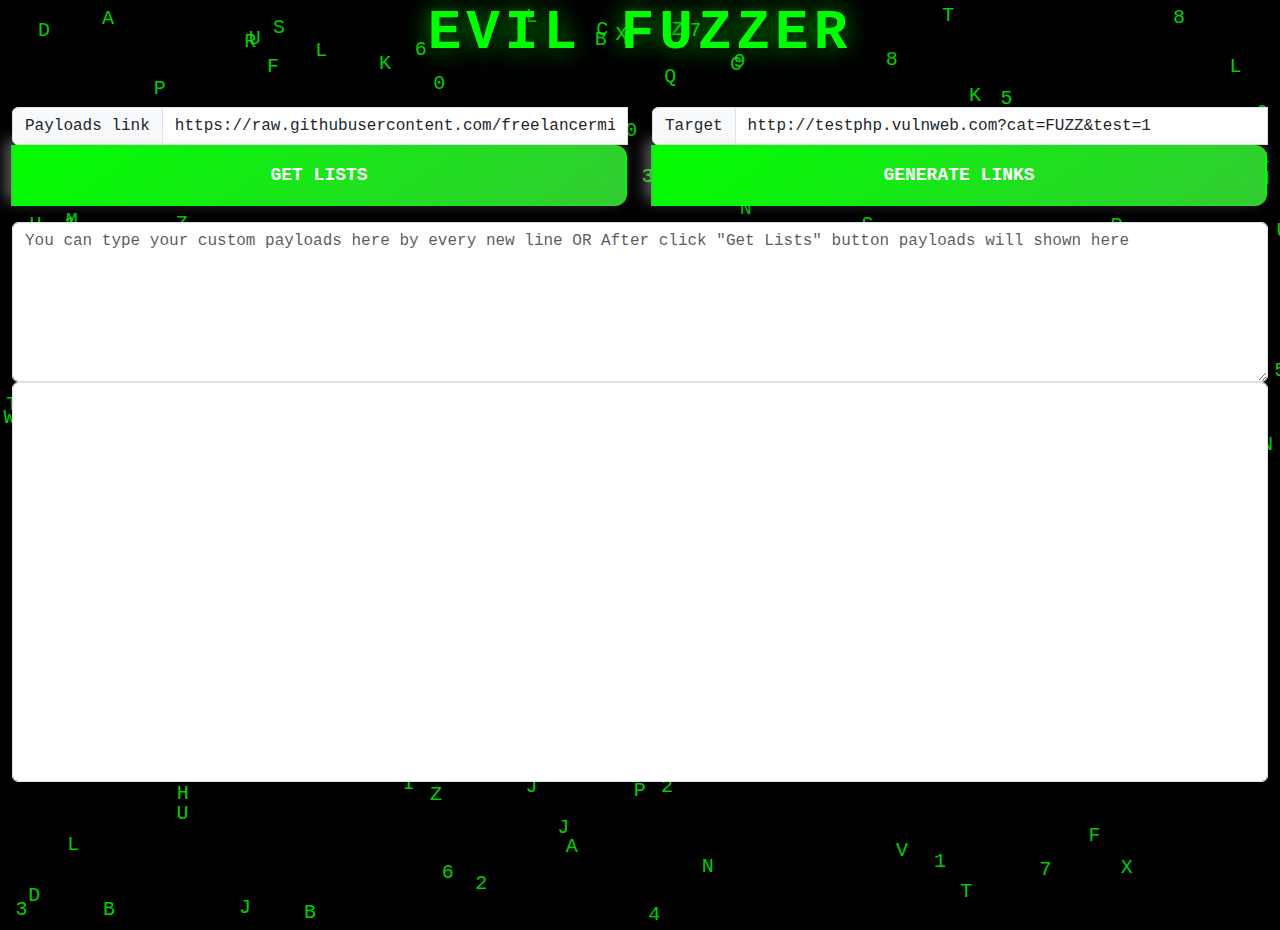
<file: evil_fuzzer/index.html>
<!DOCTYPE html>
<html lang="en">
<head>
    <title>Evil Fuzzer</title>
    <meta name="viewport" content="width=device-width, initial-scale=1.0">
    <meta content='mijan' name='author'/>
    <link rel="icon" href="https://github.githubassets.com/favicons/favicon.svg">
    <link rel="stylesheet" href="./assets/style.css">
    <script src="./assets/app.js" type="text/javascript"></script>
    <script src="./assets/jquery-2.1.3.min.js"></script>
    <link rel="stylesheet" href="./assets/bootstrap.min.css">

    <style>
        /* Basic Background and styling */
        body {
            margin: 0;
            padding: 0;
            background-color: black;
            overflow: hidden;
            font-family: 'Courier New', Courier, monospace;
            position: relative;
        }

        /* Matrix Rain Styling */
        .matrix-rain {
            position: absolute;
            top: 0;
            left: 0;
            width: 100%;
            height: 100%;
            pointer-events: none;
            z-index: -1;
        }

        .matrix-rain span {
            position: absolute;
            color: #00FF00;
            font-size: 20px;
            opacity: 0.8;
            animation: fall 5s infinite linear;
        }

        @keyframes fall {
            0% {
                transform: translateY(-100%);
            }
            100% {
                transform: translateY(100%);
            }
        }

        /* 3D Blinking Heading Styling */
        h1 {
            font-size: 3.5rem;
            font-weight: bold;
            color: #00FF00;
            text-transform: uppercase;
            text-shadow: 2px 2px 4px rgba(0, 0, 0, 0.5), 0 0 25px rgba(0, 255, 0, 0.7);
            letter-spacing: 5px;
            text-align: center;
            margin-bottom: 40px;
            animation: blink 1.5s infinite;
            z-index: 10;
            position: relative;
        }

        @keyframes blink {
            0% { opacity: 1; }
            50% { opacity: 0; }
            100% { opacity: 1; }
        }

        /* Slower Glitching Blur Animation */
        @keyframes glitch-blur {
            0% { filter: blur(0px); text-shadow: 2px 2px 4px rgba(0, 0, 0, 0.5), -2px -2px 4px rgba(0, 255, 0, 0.5); }
            25% { filter: blur(2px); text-shadow: -2px 2px 5px rgba(0, 0, 0, 0.5), 2px -2px 5px rgba(0, 255, 0, 0.7); }
            50% { filter: blur(4px); text-shadow: -3px 3px 6px rgba(0, 0, 0, 0.5), 3px -3px 6px rgba(0, 255, 0, 0.7); }
            75% { filter: blur(3px); text-shadow: -2px 2px 5px rgba(0, 0, 0, 0.5), 2px -2px 5px rgba(0, 255, 0, 0.7); }
            100% { filter: blur(0px); text-shadow: 2px 2px 4px rgba(0, 0, 0, 0.5), 0 0 25px rgba(0, 255, 0, 0.7); }
        }

        h1 {
            animation: glitch-blur 3s infinite alternate-reverse;
        }

        /* General Button Styling */
        .btn-3d {
            display: inline-block;
            padding: 15px 30px;
            border-radius: 12px;
            font-size: 18px;
            font-weight: bold;
            text-transform: uppercase;
            color: white;
            background: linear-gradient(145deg, #00FF00, #33cc33);
            border: 2px solid transparent;
            box-shadow: 5px 5px 15px rgba(0, 0, 0, 0.2), -5px -5px 15px rgba(255, 255, 255, 0.4);
            cursor: pointer;
            transition: all 0.3s ease-in-out;
            z-index: 5;
            width: 100%;
        }

        .btn-3d:hover {
            transform: translateY(-5px);
            box-shadow: 5px 5px 20px rgba(0, 0, 0, 0.3), -5px -5px 25px rgba(255, 255, 255, 0.5);
        }

        .btn-3d:active {
            transform: translateY(2px);
            box-shadow: inset 2px 2px 5px rgba(0, 0, 0, 0.4), inset -2px -2px 5px rgba(255, 255, 255, 0.5);
        }

        .btn-3d:focus {
            outline: none;
            box-shadow: 0 0 5px rgba(0, 255, 0, 0.7), 0 0 10px rgba(0, 255, 0, 0.7);
        }

        /* Media Queries for responsiveness */
        @media (max-width: 768px) {
            h1 {
                font-size: 2.5rem;
                margin-bottom: 20px;
            }

            .btn-3d {
                font-size: 16px;
                padding: 12px 20px;
            }

            .input-group {
                flex-direction: column;
            }

            .input-group .form-control, .input-group button {
                width: 100%;
                margin: 5px 0;
            }
        }

        @media (max-width: 576px) {
            h1 {
                font-size: 2rem;
            }

            .btn-3d {
                font-size: 14px;
                padding: 10px 15px;
            }

            .input-group .form-control {
                padding: 10px;
                font-size: 14px;
            }

            .input-group {
                margin-bottom: 10px;
            }
        }
    </style>
</head>
<body>

<!-- Matrix Rain Effect -->
<div class="matrix-rain" id="matrixRain"></div>

<div class="container-fluid">
    <div class="row">
        <div class="col-12 text-center">
            <!-- 3D Glitching Blurring Heading -->
            <h1>Evil Fuzzer</h1>
        </div>
    </div>
    <div class="row">
        <div class="col-md-6 col-12">
            <div class="input-group mb-3">
                <label class="input-group-text">Payloads link</label>
                <input type="text"  id="urla" class="form-control" placeholder="Enter your payloads link" value="https://raw.githubusercontent.com/freelancermijan/payloads/refs/heads/main/XSS/xss-collected.txt">
                <!-- 3D Button -->
                <button class="btn btn-3d" onclick="getKeywordss()">Get Lists</button>
            </div>
        </div>
        <div class="col-md-6 col-12">
            <div class="input-group mb-3">
                <span class="input-group-text">Target</span>
                <input type="text" id="targets" value='http://testphp.vulnweb.com?cat=FUZZ&test=1' class="form-control" placeholder='http://testphp.vulnweb.com?cat=FUZZ&test=1'>
                <!-- 3D Button -->
                <button class="btn btn-3d input-group-text" onclick="Generate()">Generate links</button>
            </div>
        </div>
    </div>
    <div class="row">
        <div class="col-12">
            <textarea class="form-control" placeholder='You can type your custom payloads here by every new line OR After click "Get Lists" button payloads will shown here' id="keywords1"></textarea>
        </div>
        <div class="col-12">
            <table>
                <div id="results" class="form-control" style=""></div>
            </table>
        </div>
    </div>
</div>

<div class="container">
    <div class="row text-center">
    </div>
</div>

<script src="./assets/bootstrap.bundle.min.js"></script>

<script>
    // JavaScript to generate the matrix rain
    function generateMatrixRain() {
        const matrixRain = document.getElementById("matrixRain");
        const characters = "ABCDEFGHIJKLMNOPQRSTUVWXYZ0123456789";
        const characterArray = characters.split('');
        const numberOfDrops = 200;

        for (let i = 0; i < numberOfDrops; i++) {
            const span = document.createElement("span");
            const character = characterArray[Math.floor(Math.random() * characterArray.length)];
            span.textContent = character;
            const xPosition = Math.random() * window.innerWidth;
            const yPosition = Math.random() * window.innerHeight;
            span.style.left = `${xPosition}px`;
            span.style.top = `${yPosition}px`;

            span.style.animationDelay = `${Math.random() * 5}s`;

            matrixRain.appendChild(span);
        }
    }

    generateMatrixRain();
</script>

</body>
</html>
</file>
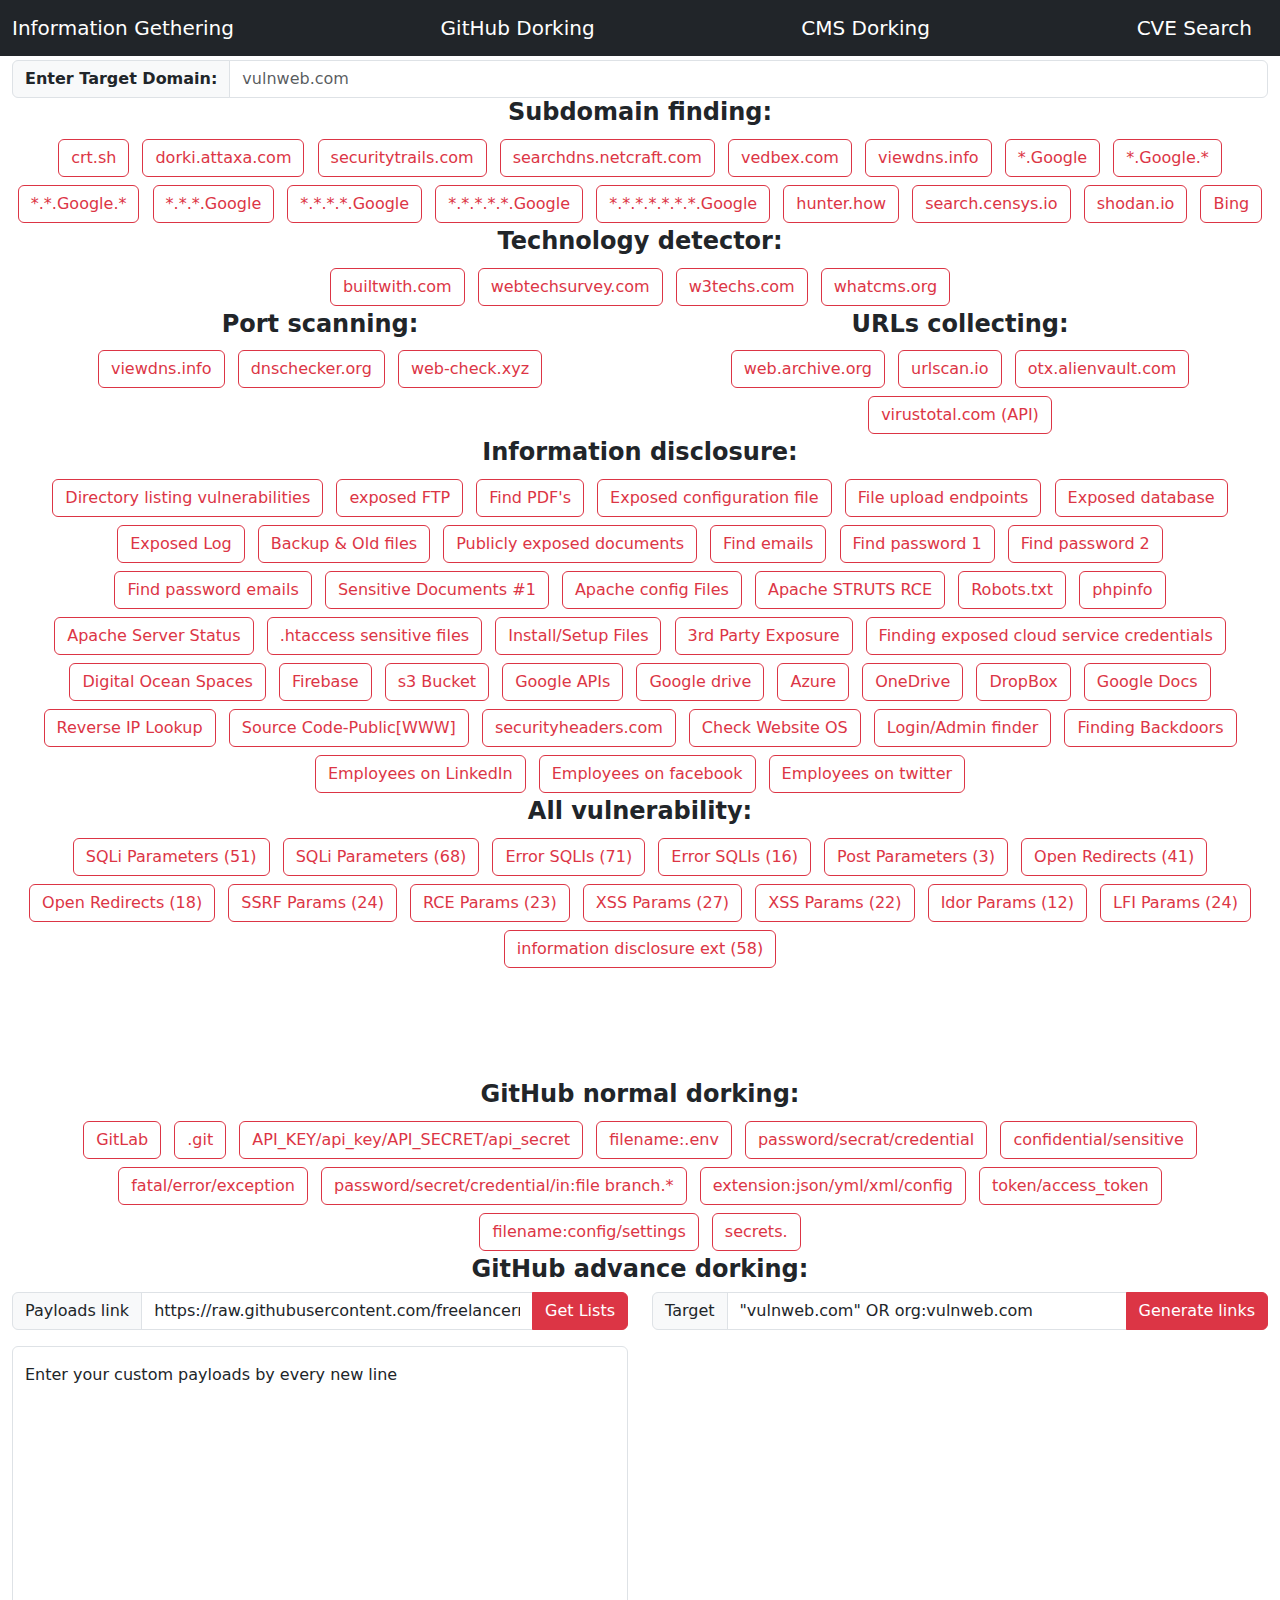
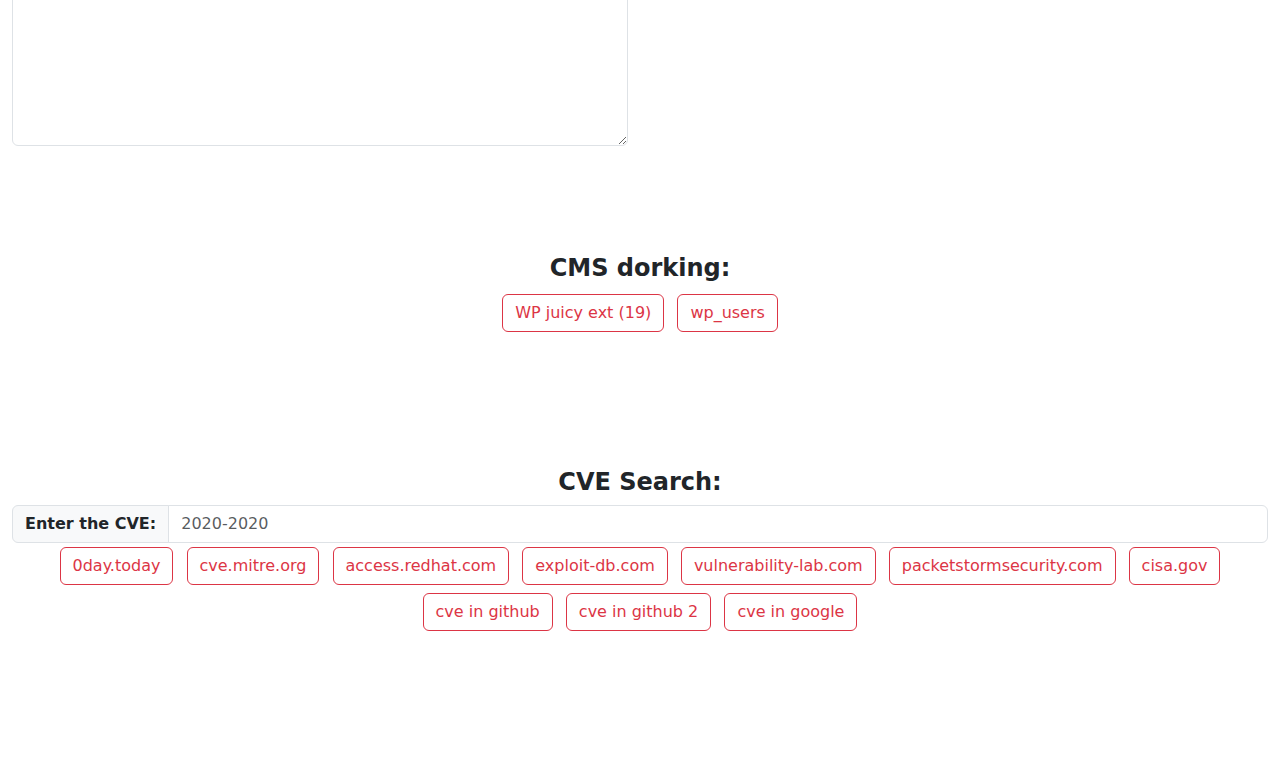
<file: evil_recon/index.html>
<!DOCTYPE html>
<html lang="en">
<head>
    <meta charset="UTF-8">
    <meta name="viewport" content="width=device-width, initial-scale=1.0">
    <title>Evil Recon</title>
    <link href="https://cdn.jsdelivr.net/npm/bootstrap@5.3.3/dist/css/bootstrap.min.css" rel="stylesheet" integrity="sha384-QWTKZyjpPEjISv5WaRU9OFeRpok6YctnYmDr5pNlyT2bRjXh0JMhjY6hW+ALEwIH" crossorigin="anonymous">

	<script src="./assets/jquery-2.1.3.min.js"></script>
    <link rel="stylesheet" href="./assets/style.css">
</head>

<body>

    <nav class="navbar navbar-dark bg-dark fixed-top">
        <div class="container-fluid">
          <a class="navbar-brand text-capitalize" href="#info">Information gethering</a>
          <a class="navbar-brand text-capitalize" href="#gitHubdorking">GitHub dorking</a>
          <a class="navbar-brand text-capitalize" href="#cMSdorking">CMS dorking</a>
          <a class="navbar-brand text-capitalize" href="#cVESearch">CVE Search</a>
          
                </li>
              </ul>
            </div>
          </div>
        </div>
      </nav>
    <!-- header start -->
        <form id="info" class="container-fluid">
            <div class="input-group">
                <label class="input-group-text fw-bold" for="searchdomain" id="basic-addon1">Enter Target
                    Domain:</label>
                <input type="text" class="form-control" id="searchdomain" placeholder="vulnweb.com">
            </div>
        </form>
    <!-- header end -->

    <!-- vuln scan category generic-->
    <div class="container-fluid">
            <div class="row text-center">
                <div class="col-12">
                    <h4 class="fw-bold">Subdomain finding:</h4>
                </div>
            </div>
            <div class="row text-center">
                <div class="col-12">
                    <button onclick="subdomainDork('https://crt.sh/?q=%25.example.com')" type="button" class="btn btn-outline-danger m-1">crt.sh</button>

                    <button onclick="subdomainDork('https://dorki.attaxa.com/search?q=site:example.com')" type="button" class="btn btn-outline-danger m-1">dorki.attaxa.com</button>

                    <button onclick="subdomainDork('https://securitytrails.com/list/apex_domain/example.com')" type="button" class="btn btn-outline-danger m-1">securitytrails.com</button>
                    <button onclick="subdomainDork('https://searchdns.netcraft.com/?restriction=site+contains&host=example.com&position=limited')" type="button" class="btn btn-outline-danger m-1">searchdns.netcraft.com</button>

                    <button onclick="subdomainDork('https://www.vedbex.com/subdomain-finder/example.com')" type="button" class="btn btn-outline-danger m-1">vedbex.com</button>

                    <button onclick="subdomainDork('https://viewdns.info/reverseip/?host=example.com&t=1')" type="button" class="btn btn-outline-danger m-1">viewdns.info</button>

                    <button onclick="subdomainDork('site:*.example.com')" type="button" class="btn btn-outline-danger m-1">*.Google</button>

                    <button onclick="subdomainDork('site:*.example.com.*')" type="button" class="btn btn-outline-danger m-1">*.Google.*</button>

                    <button onclick="subdomainDork('site:*.*.example.com.*')" type="button" class="btn btn-outline-danger m-1">*.*.Google.*</button>

                    <button onclick="subdomainDork('site:*.*.*.example.com')" type="button" class="btn btn-outline-danger m-1">*.*.*.Google</button>

                    <button onclick="subdomainDork('site:*.*.*.*.example.com')" type="button" class="btn btn-outline-danger m-1">*.*.*.*.Google</button>

                    <button onclick="subdomainDork('site:*.*.*.*.*.example.com')" type="button" class="btn btn-outline-danger m-1">*.*.*.*.*.Google</button>

                    <button onclick="subdomainDork('site:*.*.*.*.*.*.*.example.com')" type="button" class="btn btn-outline-danger m-1">*.*.*.*.*.*.*.Google</button>

		<button onclick="subdomainDork('https://hunter.how/list?searchValue=domain%3D%22example.com%22&timestamp=1731998971095')" type="button" class="btn btn-outline-danger m-1">hunter.how</button>

                    <button onclick="subdomainDork('https://search.censys.io/search?resource=hosts&sort=RELEVANCE&per_page=25&virtual_hosts=EXCLUDE&q=example.com')" type="button" class="btn btn-outline-danger m-1">search.censys.io</button>
                    
                    <button onclick="subdomainDork('https://www.shodan.io/search?query=example.com')" type="button" class="btn btn-outline-danger m-1">shodan.io</button>
                    <button onclick="subdomainDork('https://www.bing.com/search?q=domain%3Avulnweb.com&qs=n&form=QBRE&sp=-1&lq=0&pq=domain%3Aexample.com&sc=0-18&sk=&cvid=254076E88676423F9EE4789865C87CC7&ghsh=0&ghacc=0&ghpl=')" type="button" class="btn btn-outline-danger m-1">Bing</button>
            </div>
        </div>
    </div>
        <!-- vuln scan category 0 -->

    <!-- vuln scan category 4 -->
    <div class="container-fluid">
        <div class="row text-center">
            <div class="col-12">
                <h4 class="fw-bold">Technology detector:</h4>
            </div>
        </div>
        <div class="row text-center">
            <div class="col-12">
                <button onclick="gitDork('https://builtwith.com/example.com')" type="button" class="btn btn-outline-danger m-1">builtwith.com</button>

                <button onclick="gitDork('https://webtechsurvey.com/website/example.com')" type="button" class="btn btn-outline-danger m-1">webtechsurvey.com</button>

                <button onclick="gitDork('https://w3techs.com/sites/info/example.com')" type="button" class="btn btn-outline-danger m-1">w3techs.com</button>

                <button onclick="genericDork('https://whatcms.org/?s=example.com')" type="button" class="btn btn-outline-danger m-1">whatcms.org</button>
                
            </div>
        </div>
    </div>
    <!-- vuln scan category 4 -->

<!-- vuln scan category 0.1 -->
    <div class="container-fluid">
        <div class="row text-center">
            <div class="col-6">
                <h4 class="fw-bold">Port scanning:</h4>
                <button onclick="portDork('https://viewdns.info/portscan/?host=example.com')" type="button" class="btn btn-outline-danger m-1">viewdns.info</button>

                <button onclick="portDork('https://dnschecker.org/port-scanner.php?query=example.com&ptype=server')" type="button" class="btn btn-outline-danger m-1">dnschecker.org</button>
                
                <button onclick="portDork('https://web-check.xyz/check/example.com')" type="button" class="btn btn-outline-danger m-1">web-check.xyz</button>
            </div>

            <div class="col-6">
                <h4 class="fw-bold">URLs collecting:</h4>
                <button onclick="urlDork('https://web.archive.org/cdx/search/cdx?url=*.example.com/*&output=txt&collapse=urlkey&fl=original&page=/')" type="button" class="btn btn-outline-danger m-1">web.archive.org</button>

                <button onclick="urlDork('https://urlscan.io/api/v1/search/?q=example.com&size=10000')" type="button" class="btn btn-outline-danger m-1">urlscan.io</button>

                <button onclick="urlDork('https://otx.alienvault.com/api/v1/indicators/domain/example.com/url_list?limit=500&page=1')" type="button" class="btn btn-outline-danger m-1">otx.alienvault.com</button>

                <button onclick="portDork('https://www.virustotal.com/vtapi/v2/domain/report?apikey=5a6041a927876d0ab05e627cb85b5046f3bf1c3b4ed3b5c6fe2f54f3235bd8bd&domain=example.com')" type="button" class="btn btn-outline-danger m-1">virustotal.com (API)</button>
            </div>
        </div>
    </div>
<!-- vuln scan category 0.1 -->

    <div class="container-fluid">
        <div class="row text-center">
            <div class="col-12">
                <h4 class="fw-bold">Information disclosure:</h4>
            </div>
        </div>
        <div class="row text-center">
            <div class="col-12">
                <button onclick="genericDork('site:example.com intitle:index.of')" type="button" class="btn btn-outline-danger m-1">Directory listing vulnerabilities</button>

                <button onclick="genericDork('site:example.com intitle:index of inurl:ftp')" type="button" class="btn btn-outline-danger m-1">exposed FTP</button>

		<button onclick="genericDork('site:example.com filetype:pdf')" type="button" class="btn btn-outline-danger m-1">Find PDF's</button>

                <button onclick="genericDork('site:example.com ext:xml | ext:conf | ext:cnf | ext:reg | ext:inf | ext:rdp | ext:cfg | ext:txt | ext:ora | ext:ini')" type="button" class="btn btn-outline-danger m-1">Exposed configuration file</button>

                <button onclick="genericDork('site:example.com intext:uploadimage | intext:Upload File')" type="button" class="btn btn-outline-danger m-1">File upload endpoints</button>

                <button onclick="genericDork('site:example.com ext:sql | ext:dbf | ext:mdb')" type="button" class="btn btn-outline-danger m-1">Exposed database</button>

                <button onclick="genericDork('site:example.com ext:log')" type="button" class="btn btn-outline-danger m-1">Exposed Log</button>

                <button onclick="genericDork('site:example.com ext:bkf | ext:bkp | ext:bak | ext:old | ext:backup')" type="button" class="btn btn-outline-danger m-1">Backup & Old files</button>

                <button onclick="genericDork('site:example.com ext:doc | ext:docx | ext:odt | ext:pdf | ext:rtf | ext:sxw | ext:psw | ext:ppt | ext:pptx | ext:pps | ext:csv ')" type="button" class="btn btn-outline-danger m-1">Publicly exposed documents</button>

                <button onclick="genericDork('site:example.com inurl:email | inurl:emails ext:txt | ext:xlsx | ext:doc | ext:docx')" type="button" class="btn btn-outline-danger m-1">Find emails</button>

                <button onclick="genericDork('site:example.com intext:admin.password')" type="button" class="btn btn-outline-danger m-1">Find password 1</button>

                <button onclick="genericDork('site:example.com `admin_password` ext:txt | ext:log | ext:cfg')" type="button" class="btn btn-outline-danger m-1">Find password 2</button>

                <button onclick="genericDork('site:example.com filetype:log intext:password after:2016 intext:@gmail.com | @yahoo.com | @hotmail.com')" type="button" class="btn btn-outline-danger m-1">Find password emails</button>

                <button onclick="genericDork('site:example.com ext:txt | ext:pdf | ext:xml | ext:xls | ext:xlsx | ext:ppt | ext:pptx | ext:doc | ext:docx intext:“confidential” | intext:“Not for Public Release” | intext:”internal use only” | intext:“do not distribute” | ext:rtf | ext:csv | ext:json | ext:zip | ext:rar | ext:log | ext:conf | ext:sql | ext:cnf | ext:ini | ext:env | ext:sh | ext:swp | ext:~ | ext:git | ext:svn | ext:htpasswd | ext:htaccess')" type="button" class="btn btn-outline-danger m-1">Sensitive Documents #1</button>

                <button onclick="genericDork('site:example.com filetype:config apache')" type="button" class="btn btn-outline-danger m-1">Apache config Files</button>

                <button onclick="genericDork('site:example.com ext:action | ext:struts | ext:do')" type="button" class="btn btn-outline-danger m-1">Apache STRUTS RCE</button>

                <button onclick="genericDork('example.com/robots.txt')" type="button" class="btn btn-outline-danger m-1">Robots.txt</button>

                <button onclick="genericDork('site:example.com ext:php intitle:phpinfo published')" type="button" class="btn btn-outline-danger m-1">phpinfo</button>

                <button onclick="genericDork('site:*/server-status apache')" type="button" class="btn btn-outline-danger m-1">Apache Server Status</button>

                <button onclick="genericDork('site:example.com inurl:/phpinfo.php | inurl:.htaccess')" type="button" class="btn btn-outline-danger m-1">.htaccess sensitive files</button>

                <button onclick="genericDork('site:example.com  inurl:readme | inurl:license | inurl:install | inurl:setup | inurl:config')" type="button" class="btn btn-outline-danger m-1">Install/Setup Files</button>

                <button onclick="genericDork('site:http://ideone.com | site:http://codebeautify.org | site:http://codeshare.io | site:http://codepen.io | site:http://repl.it | site:http://justpaste.it | site:http://pastebin.com | site:http://jsfiddle.net | site:http://trello.com | site:*.atlassian.net | site:bitbucket.org example.com')" type="button" class="btn btn-outline-danger m-1">3rd Party Exposure</button>

                <button onclick="genericDork('site:example.com%20(intext:%22aws_access_key_id%22%20OR%20intext:%22aws_secret_access_key%22)%20(filetype:json%20OR%20filetype:yaml)')" type="button" class="btn btn-outline-danger m-1">Finding exposed cloud service credentials</button>

                <button onclick="genericDork('site:digitaloceanspaces.com example.com')" type="button" class="btn btn-outline-danger m-1">Digital Ocean Spaces </button>

                <button onclick="genericDork('site:firebaseio.com &quot;example.com&quot;')" type="button" class="btn btn-outline-danger m-1">Firebase</button>

                <button onclick="genericDork('site:.s3.amazonaws.com example.com')" type="button" class="btn btn-outline-danger m-1">s3 Bucket</button>

                <button onclick="genericDork('site:googleapis.com &quot;example.com&quot;')" type="button" class="btn btn-outline-danger m-1">Google APIs</button>

                <button onclick="genericDork('site:drive.google.com &quot;example.com&quot;')" type="button" class="btn btn-outline-danger m-1">Google drive</button>

                <button onclick="genericDork('site:dev.azure.com &quot;example.com&quot;')" type="button" class="btn btn-outline-danger m-1">Azure</button>

                <button onclick="genericDork('site:onedrive.live.com &quot;example.com&quot;')" type="button" class="btn btn-outline-danger m-1">OneDrive</button>

                <button onclick="genericDork('site:dropbox.com/s &quot;example.com&quot;')" type="button" class="btn btn-outline-danger m-1">DropBox</button>

                <button onclick="genericDork('site:docs.google.com inurl:&quot;/d/&quot; &quot;example.com&quot;')" type="button" class="btn btn-outline-danger m-1">Google Docs</button>

                <button onclick="genericDork('https://viewdns.info/reverseip/?host=example.com&t=1')" type="button" class="btn btn-outline-danger m-1">Reverse IP Lookup </button>

                <button onclick="genericDork('https://publicwww.com/websites/example.com')" type="button" class="btn btn-outline-danger m-1">Source Code-Public[WWW]</button>

                <button onclick="genericDork('https://securityheaders.com/?q=example.com')" type="button" class="btn btn-outline-danger m-1">securityheaders.com</button>

                <button onclick="genericDork('https://iplocation.io/website-server-software/example.com')" type="button" class="btn btn-outline-danger m-1">Check Website OS</button>

                <button onclick="genericDork('site:example.com inurl:login | inurl:admin | inurl:login | inurl:logon | inurl:sign-in | inurl:signin | inurl:signup | inurl:sign-up | inurl:dash | inurl:portal | inurl:panel | inurl:register | inurl:administrator')" type="button" class="btn btn-outline-danger m-1">Login/Admin finder</button>

                <button onclick="genericDork('site:example.com  inurl:shell | inurl:backdoor | inurl:wso | inurl:cmd | shadow | passwd | boot.ini | inurl:backdoor | intitle:Mini Shell')" type="button" class="btn btn-outline-danger m-1">Finding Backdoors</button>

                <button onclick="genericDork('site:linkedin.com employees example.com')" type="button" class="btn btn-outline-danger m-1">Employees on LinkedIn</button>

                <button onclick="genericDork('site:facebook.com employees example.com')" type="button" class="btn btn-outline-danger m-1">Employees on facebook</button>

                <button onclick="genericDork('site:twitter.com employees example.com')" type="button" class="btn btn-outline-danger m-1">Employees on twitter</button>
            </div>
        </div>
    </div>

    <!-- vuln scan category 1 -->

    <!-- vuln scan category 2 -->
    <div class="container-fluid">
        <div class="row text-center">
            <div class="col-12">
                <h4 class="fw-bold">All vulnerability:</h4>
            </div>
        </div>
        <div class="row text-center">
            <div class="col-12">
                <button onclick="allDork('site:example.com  inurl:cat= | inurl:search= | inurl:action= | inurl:module= | inurl:rep= | inurl:review= | inurl:rep= | inurl:rep= | inurl:rep= | inurl:rep= | inurl:rep= | inurl:total= | inurl:selectID= | inurl:page= | inurl:search= | inurl:recherche= | inurl:term= | inurl:misc= | inurl:idProduct= | inurl:num= | inurl:idCategory= | inurl:no= | inurl:table= | inurl:bbs= | inurl:bookPageNo= | inurl:proj_nr= | inurl:card= | inurl:category= | inurl:LAN= | inurl:cid= | inurl:class= | inurl:column= | inurl:p= | inurl:mode= | inurl:date= | inurl:cPath= | inurl:delete= | inurl:dir= | inurl:chnum= | inurl:code= | inurl:email= | inurl:T****= | inurl:fetch= | inurl:file= | inurl:field= | inurl:first name= | inurl:form= | inurl:from= | inurl:filter= | inurl:pr= | inurl:gubun=')" type="button" class="btn btn-outline-danger m-1">SQLi Parameters (51)</button>

                <button onclick="allDork('site:example.com  inurl:doc= | inurl:code= | inurl:data= | inurl:id= | inurl:view= | inurl:i= | inurl:modus= | inurl:section= | inurl:site= | inurl:url= | inurl:w= | inurl:item= | inurl:join= | inurl:board= | inurl:keyword= | inurl:lang= | inurl:last name= | inurl:login= | inurl:ps_db= | inurl:main= | inurl:menu= | inurl:typeboard= | inurl:name= | inurl:nav= | inurl:t= | inurl:news= | inurl:number= | inurl:show= | inurl:order= | inurl:orm= | inurl:ref= | inurl:modul= | inurl:params= | inurl:pass= | inurl:password= | inurl:PageID= | inurl:pid= | inurl:process= | inurl:shop= | inurl:q= | inurl:query= | inurl:region= | inurl:register= | inurl:report= | inurl:reset password= | inurl:reset= | inurl:results= | inurl:role= | inurl:row= | inurl:search= | inurl:sel= | inurl:select= | inurl:sleep= | inurl:sort= | inurl:string= | inurl:table= | inurl:thread= | inurl:time= | inurl:title= | inurl:topic= | inurl:type= | inurl:update= | inurl:url= | inurl:user= | inurl:username= | inurl:users= | inurl:view= | inurl:where=')" type="button" class="btn btn-outline-danger m-1">SQLi Parameters (68)</button>

                <button onclick="allDork('site:example.com intext:Syntax error | intext:Fatal error | intext:MariaDB | intext:corresponds | intext:Database Error | intext:syntax | intext:/usr/www | intext:public_html | intext:database error | intext:on line | intext:RuntimeException | intext:mysql_ | intext:MySQL | intext:PSQLException | intext:at line | intext:You have an error in your SQL syntax | intext:mysql_query() | intext:pg_connect() | intext:SQLiteException | intext:ORA- | intext:invalid input syntax for type | intext:unterminated quoted string | intext:PostgreSQL query failed: | intext:unrecognized token: | intext:binding parameter | intext:undeclared variable: | intext:SQLSTATE | intext:constraint failed | intext:ORA-00936: missing expression | intext:ORA-06512: | intext:PLS- | intext:SP2- | intext:dynamic SQL error | intext:SQL command not properly ended | intext:T-SQL Error | intext:Msg  | intext:Level  | intext:Unclosed quotation mark after the character string | intext:quoted string not properly terminated | intext:Incorrect syntax near | intext:An expression of non-boolean type specified in a context where a condition is expected | intext:Conversion failed when converting | intext:Unclosed quotation mark before the character string | intext:SQL Server | intext:OLE DB | intext:Unknown column | intext:Access violation | intext:No such host is known | intext:server error | intext:syntax error at or near | intext:column does not exist | intext:could not prepare statement | intext:no such table: | intext:near | intext:unknown error | intext:unexpected end of statement | intext:ambiguous column name | intext:database is locked | intext:permission denied | intext:attempt to write a readonly database | intext:out of memory | intext:disk I/O error | intext:cannot attach the file | intext:operation is not allowed in this state | intext:data type mismatch | intext:cannot open database | intext:table or view does not exist | intext:index already exists | intext:index not found | intext:division by zero | intext:value too large for column')" type="button" class="btn btn-outline-danger m-1">Error SQLIs (71)</button>

                <button onclick="allDork('site:example.com intext:deadlock detected | intext:invalid operator | intext:sequence does not exist | intext:duplicate key value violates unique constraint | intext:string data, right truncated | intext:insufficient privileges | intext:missing keyword | intext:too many connections | intext:configuration limit exceeded | intext:network error while attempting to read from the file | intext:cannot rollback - no transaction is active | intext:feature not supported | intext:system error | intext:object not in prerequisite state | intext:login failed for user | intext:remote server is not known')" type="button" class="btn btn-outline-danger m-1">Error SQLIs (16)</button>

                <button onclick="allDork('site:example.com inurl:search.php | inurl:process.php | inurl:admin-post.php')" type="button" class="btn btn-outline-danger m-1">Post Parameters (3)</button>

                <button onclick="allDork('site:example.com inurl:redir= | inurl:url= | inurl:redirect= | inurl:return= | inurl:src=http | inurl:r=http | inurl:goto= | inurl:Lmge_url= | inurl:Open= | inurl:cgi-bin/redirect.cgi | inurl:checkout= | inurl:data= | inurl:dir= | inurl:domain= | inurl:feed= | inurl:file= | inurl:file_name= | inurl:file_url= | inurl:folder= | inurl:forward= | inurl:from_uri= | inurl:goto= | inurl:host= | inurl:html= | inurl:img_url= | inurl:load_file= | inurl:load_url= | inurl:login?to= | inurl:login_url= | inurl:logout= | inurl:navigation= | inurl:next_page= | inurl:page= | inurl:page_url= | inurl:redirect_to= | inurl:redirect_uri= | inurl:reference= | inurl:return_url= | inurl:rt= | inurl:ret= | inurl:r2=')" type="button" class="btn btn-outline-danger m-1">Open Redirects (41)</button>

                <button onclick="allDork('site:example.com inurl:show= | inurl:site= | inurl:uri= | inurl:val= | inurl:next= | inurl:url= | inurl:target= | inurl:rurl= | inurl:dest= | inurl:redir= | inurl:out= | inurl:image_url= | inurl:returnTo= | inurl:checkout_url= | inurl:continue= | inurl:=http | inurl:?next= | inurl:nexrurI=')" type="button" class="btn btn-outline-danger m-1">Open Redirects (18)</button>

                <button onclick="allDork('site:example.com inurl:redir | inurl:url= | inurl:redirect= | inurl:return= | inurl:dest= | inurl:uri= | inurl:path= | inurl:continue= | inurl:window= | inurl:next= | inurl:data= | inurl:reference= | inurl:site= | inurl:html= | inurl:val= | inurl:validate= | inurl:domain= | inurl:callback= | inurl:feed= | inurl:host= | inurl:port= | inurl:to= | inurl:out= | inurl:view= | inurl:dir=')" type="button" class="btn btn-outline-danger m-1">SSRF Params (24)</button>

                <button onclick="allDork('site:example.com inurl:cmd= | inurl:exec= | inurl:command= | inurl:execute= | inurl:ping= | inurl:query= | inurl:jump= | inurl:code= | inurl:reg= | inurl:do= | inurl:func= | inurl:arg= | inurl:option= | inurl:load= | inurl:process= | inurl:step= | inurl:read= | inurl:feature= | inurl:exe= | inurl:module= | inurl:payload= | inurl:run= | inurl:print=')" type="button" class="btn btn-outline-danger m-1">RCE Params (23)</button>

                <button onclick="allDork('site:example.com inurl:q= | inurl:s= | inurl:username= | inurl:search= | inurl:id= | inurl:lang= | inurl:keyword= | inurl:query= | inurl:page= | inurl:year= | inurl:view= | inurl:email= | inurl:type= | inurl:name= | inurl:p= | inurl:month= | inurl:image= | inurl:list_type= | inurl:url= | inurl:terms= | inurl:categoryid= | inurl:key= | inurl:l= | inurl:begindate= | inurl:enddate= | inurl:inviteby= | inurl:utm_source=')" type="button" class="btn btn-outline-danger m-1">XSS Params (27)</button>
		   
		    <button onclick="allDork('site:example.com inurl:errmsg= | inurl:option= | inurl:Itemid= | inurl:faq= | inurl:key= | inurl:news_type= | inurl:sid= | inurl:msg= | inurl:msg1= | inurl:session= | inurl:search_keywords= | inurl:sfunction= | inurl:order_direction= | inurl:author= | inurl:feedback= | inurl:max= | inurl:searchstring= | inurl:tag= | inurl:txt= | inurl:vote= | inurl:catid= | inurl:redirectUrl=')" type="button" class="btn btn-outline-danger m-1">XSS Params (22)</button>

                <button onclick="allDork('site:example.com inurl:user= | inurl:id= | inurl:email= | inurl:account= | inurl:number= | inurl:order= | inurl:no= | inurl:doc= | inurl:key= | inurl:group= | inurl:profile= | inurl:edit= | inurl:report= ')" type="button" class="btn btn-outline-danger m-1">Idor Params (12)</button>

                <button onclick="allDork('site:example.com inurl:cat= | inurl:dir= | inurl:action= | inurl:board= | inurl:date= | inurl:file= | inurl:download= | inurl:path= | inurl:folder= | inurl:prefix= | inurl:include= | inurl:page= | inurl:inc= | inurl:locate= | inurl:show= | inurl:doc= | inurl:site= | inurl:type= | inurl:view= | inurl:content= | inurl:document= | inurl:layout= | inurl:mod= | inurl:conf=')" type="button" class="btn btn-outline-danger m-1">LFI Params (24)</button>

                <button onclick="allDork('site:example.com ext:xls | ext:xml | ext:xlsx | ext:json | ext:pdf | ext:sql | ext:doc | ext:docx | ext:pptx | ext:txt | ext:zip | ext:tar\.gz | ext:tgz | ext:bak | ext:7z | ext:rar | ext:log | ext:cache | ext:secret | ext:db | ext:backup | ext:yml | ext:gz | ext:config | ext:csv | ext:yaml | ext:md | ext:md5 | ext:tar | ext:xz | ext:7zip | ext:p12 | ext:pem | ext:key | ext:crt | ext:csr | ext:sh | ext:pl | ext:py | ext:java | ext:class | ext:jar | ext:war | ext:ear | ext:sqlitedb | ext:sqlite3 | ext:dbf | ext:db3 | ext:accdb | ext:mdb | ext:sqlcipher | ext:gitignore | ext:env | ext:ini | ext:conf | ext:properties | ext:plist | ext:cfg')" type="button" class="btn btn-outline-danger m-1">information disclosure ext (58)</button>
            </div>
        </div>
    </div>
    <!-- vuln scan category 2 -->

    <!-- vuln scan category 4 -->
    <div id="gitHubdorking" class="container-fluid mt-5">
        <div class="row text-center">
            <div class="col-12">
                <h4 class="fw-bold">GitHub normal dorking:</h4>
            </div>
        </div>
        <div class="row text-center">
            <div class="col-12">
                <button onclick="gitDork('inurl:gitlab example.com')" type="button" class="btn btn-outline-danger m-1">GitLab</button>
                <button onclick="gitDork('site:example.com/.git/')" type="button" class="btn btn-outline-danger m-1">.git</button>
                
                <button onclick="gitDork('https://github.com/search?q=%27API_KEY%27%20OR%20%27api_key%27%20OR%20%27API_SECRET%27%20OR%20%27api_secret%27%20example.com&type=code')" type="button" class="btn btn-outline-danger m-1">API_KEY/api_key/API_SECRET/api_secret</button>

                <button onclick="gitDork('https://github.com/search?q=filename%3A.env+example.com&type=code')" type="button" class="btn btn-outline-danger m-1">filename:.env</button>

                <button onclick="gitDork('https://github.com/search?q=%27password%27%20OR%20%27secrat%27%20OR%20%27credential%27%20example.com&type=code')" type="button" class="btn btn-outline-danger m-1">password/secrat/credential</button>

                <button onclick="gitDork('https://github.com/search?q=%22confidential%22+OR+%22sensitive%22+example.com&type=code')" type="button" class="btn btn-outline-danger m-1">confidential/sensitive</button>

                <button onclick="gitDork('https://github.com/search?q=%22fatal%22+OR+%22error%22+OR+%22exception%22+example.com&type=code')" type="button" class="btn btn-outline-danger m-1">fatal/error/exception</button>
                
                <button onclick="gitDork('https://github.com/search?q=%22password%22+OR+%22secret%22+OR+%22credential%22++in%3Afile+branch.*+example.com&type=code')" type="button" class="btn btn-outline-danger m-1">password/secret/credential/in:file branch.*</button>
                
                <button onclick="gitDork('https://github.com/search?q=extension%3Ajson+OR+extension.yml+OR+extension.xml+OR+extension%3Aconfig+example.com&type=code')" type="button" class="btn btn-outline-danger m-1">extension:json/yml/xml/config</button>
                
                <button onclick="gitDork('https://github.com/search?q=%22token%22+OR+%22access_token%22+example.com&type=code')" type="button" class="btn btn-outline-danger m-1">token/access_token</button>
                
                <button onclick="gitDork('https://github.com/search?q=filename%3Aconfig+filename%3Asettings+example.com&type=code')" type="button" class="btn btn-outline-danger m-1">filename:config/settings</button>
                
                <button onclick="gitDork('https://github.com/search?q=secrets.+example.com&type=code')" type="button" class="btn btn-outline-danger m-1">secrets.</button>
            </div>
        </div>
    </div>

    <div class="container-fluid">
        <div class="row">
            <div class="col-12 text-center">
                <h4 class="fw-bold">GitHub advance dorking:</h4>
            </div>
        </div>
        <div class="row">
            <div class="col-6">
                <div class="input-group mb-3">
                    <label class="input-group-text">Payloads link</label> 
                    <input type="text"  id="urla" class="form-control" placeholder="Enter your payloads link" value="https://raw.githubusercontent.com/freelancermijan/githubreconengine/refs/heads/main/git-dorks.txt">
                    <button class="btn btn-danger" onclick="getKeywordss()">Get Lists</button>
                </div>
                <div class="form-floating">
                    <textarea class="form-control" placeholder="Leave a comment here" id="keywords1" style="height: 400px"></textarea>
                    <label for="floatingTextarea2">Enter your custom payloads by every new line</label>
                  </div>
            </div>
            <div class="col-6">
                <div class="input-group mb-3">
                    <span class="input-group-text">Target</span> 
                    <input type="text" id="targets" value='"vulnweb.com" OR org:vulnweb.com' class="form-control" placeholder='"vulnweb.com" OR org:vulnweb.com'>
                    <button class="btn btn-danger input-group-text" onclick="Generate()">Generate links</button>
                </div>
                <table>
                    <div id="results" style="height:400px;overflow:scroll;"></div>
                </table>
            </div>
        </div>
    </div>
    <!-- vuln scan category 4 -->

    <!-- vuln scan category 4 -->
    <div id="cMSdorking" class="container-fluid mt-5">
        <div class="row text-center">
            <div class="col-12">
                <h4 class="fw-bold">CMS dorking:</h4>
            </div>
        </div>
        <div class="row text-center">
            <div class="col-12">
                <button onclick="cmsDork('site:example.com inurl:/wp-content | inurl:/wp-includes | inurl:wp-admin.php | inurl:wp-config.php | wp-content/uploads | inurl:Wp-load | inurl:wp-signup.php | inurl:Wp-json | inrul:wp-includes | inurl:index.php | inurl:wp-login.php | inurl:wp-links-opml.php | inurl:wp-activate.php | inurl:wp-blog-header.php | inurl:wp-cron.php | inurl:wp-links.php | inurl:wp-mail.php | inurl:xmlrpc.php | inurl:wp-settings.php | inurl:wp-trackback.php | inurl:admin-bar.php')" type="button" class="btn btn-outline-danger m-1">WP juicy ext (19)</button>

                <button onclick="cmsDork('site:example.com filetype:sql intext:wp_users phpmyadmin')" type="button" class="btn btn-outline-danger m-1">wp_users</button>
            </div>
        </div>
    </div>
    <!-- vuln scan category 4 -->

    <div id="cVESearch" class="container-fluid mt-5">
        <div class="row text-center pt-4">
            <div class="col-12">
                <h4 class="fw-bold">CVE Search:</h4>
                <form class="">
                    <div class="input-group">
                        <label class="input-group-text fw-bold" for="searccve" id="basic-addon1">Enter the CVE:</label>
                        <input type="text" class="form-control" id="searccve" placeholder="2020-2020">
                    </div>
                </form>
            </div>
        </div>  
        <div class="row text-center">
            <div class="col-12">
                <button onclick="cveDork('https://0day.today/search?search_request=example.com')" type="button" class="btn btn-outline-danger m-1">0day.today</button>

                <button onclick="cveDork('https://cve.mitre.org/cgi-bin/cvekey.cgi?keyword=example.com')" type="button" class="btn btn-outline-danger m-1">cve.mitre.org</button>

                <button onclick="cveDork('https://access.redhat.com/security/security-updates/cve?q=example.com&p=1&sort=cve_publicDate+desc,allTitle+desc&rows=10&documentKind=Cve')" type="button" class="btn btn-outline-danger m-1">access.redhat.com</button>

                <button onclick="cveDork('https://www.exploit-db.com/search?cve=example.com')" type="button" class="btn btn-outline-danger m-1">exploit-db.com</button>
                
                <button onclick="cveDork('https://www.vulnerability-lab.com/search.php?cve=example.com&submit=Search')" type="button" class="btn btn-outline-danger m-1">vulnerability-lab.com</button>

                <button onclick="cveDork('https://packetstormsecurity.com/search/?q=example.com')" type="button" class="btn btn-outline-danger m-1">packetstormsecurity.com</button>
                
                <button onclick="cveDork('https://www.cisa.gov/search?g=example.com#gsc.tab=0&gsc.q=example.com&gsc.page=1')" type="button" class="btn btn-outline-danger m-1">cisa.gov</button>

                <button onclick="cveDork('https://www.google.com/search?q=site%3Agithub.com+cve+example.com&sca_esv=e462d2f4ddcc7e7e&sxsrf=ADLYWILXBF23cSL2aeLRXmjdmvhpKpeJjA%3A1730562035364&ei=80cmZ8zxFeCx4-EPlbCz4Q8&ved=0ahUKEwiMt4T7_b2JAxXg2DgGHRXYLPwQ4dUDCA8&uact=5&oq=site%3Agithub.com+cve+2020-12720&gs_lp=Egxnd3Mtd2l6LXNlcnAiHnNpdGU6Z2l0aHViLmNvbSBjdmUgMjAyMC0xMjcyMEjNHFDrBlirEnABeACQAQCYAc4BoAH-CqoBBTAuNy4xuAEDyAEA-AEBmAIAoAIAmAMAiAYBkgcAoAfoAg&sclient=gws-wiz-serp')" type="button" class="btn btn-outline-danger m-1">cve in github</button>
                
                <button onclick="cveDork('https://github.com/search?q=cve+example.com&type=code')" type="button" class="btn btn-outline-danger m-1">cve in github 2</button>
                
                <button onclick="cveDork('https://www.google.com/search?q=cve+example.com+exploit+-github.com+-packetstormsecurity.com+-cxsecurity.com+-cvedetails.com+-access.redhat.com+-exploit-db.com+-rapid7.com+-vulnerability-lab.com+-0day.today+-cisa.gov&sca_esv=e462d2f4ddcc7e7e&sxsrf=ADLYWIKpvlnN6HFP6BzKoIlmnwi5AqjOMA%3A1730563452754&ei=fE0mZ8fULdzVg8UPr_2-GQ&ved=0ahUKEwjHgvOeg76JAxXc6qACHa--LwMQ4dUDCA8&uact=5&oq=cve+2020-12720+exploit+-github.com+-packetstormsecurity.com+-cxsecurity.com+-cvedetails.com+-access.redhat.com+-exploit-db.com+-rapid7.com+-vulnerability-lab.com+-0day.today+-cisa.gov&gs_lp=[base64]&sclient=gws-wiz-serp')" type="button" class="btn btn-outline-danger m-1">cve in google</button>
            </div>
        </div>
    </div>
<br>
</br>
  <br>
  </br>
  <br> 
  </br>
        </div>
    </div>
<script src="https://cdn.jsdelivr.net/npm/bootstrap@5.3.3/dist/js/bootstrap.bundle.min.js" integrity="sha384-YvpcrYf0tY3lHB60NNkmXc5s9fDVZLESaAA55NDzOxhy9GkcIdslK1eN7N6jIeHz" crossorigin="anonymous"></script>
<script src="./assets/script.js"></script>
</body>
</html>
</file>
<file: evil_fuzzer/assets/style.css>
#keywords1{
    height: 160px;
    overflow:scroll;
}
#results{
    height:400px; 
    overflow:scroll; 
    padding:10px;
}

/* Default link color */
 #results a {
    color: red;
    text-decoration: none;
}

/* Color when the link is clicked (visited) */
#results a:visited {
    color: yellow;
}
</file>
<file: evil_recon/assets/style.css>
#info{
    padding-top: 60px !important;
    padding-bottom: 0px;
}
#gitHubdorking{
    padding-top: 60px !important;
    padding-bottom: 0px;
}

#cMSdorking{
    padding-top: 60px !important;
    padding-bottom: 0px;
}

#cVESearch{
    padding-top: 60px !important;
    padding-bottom: 0px;
}
</file>
